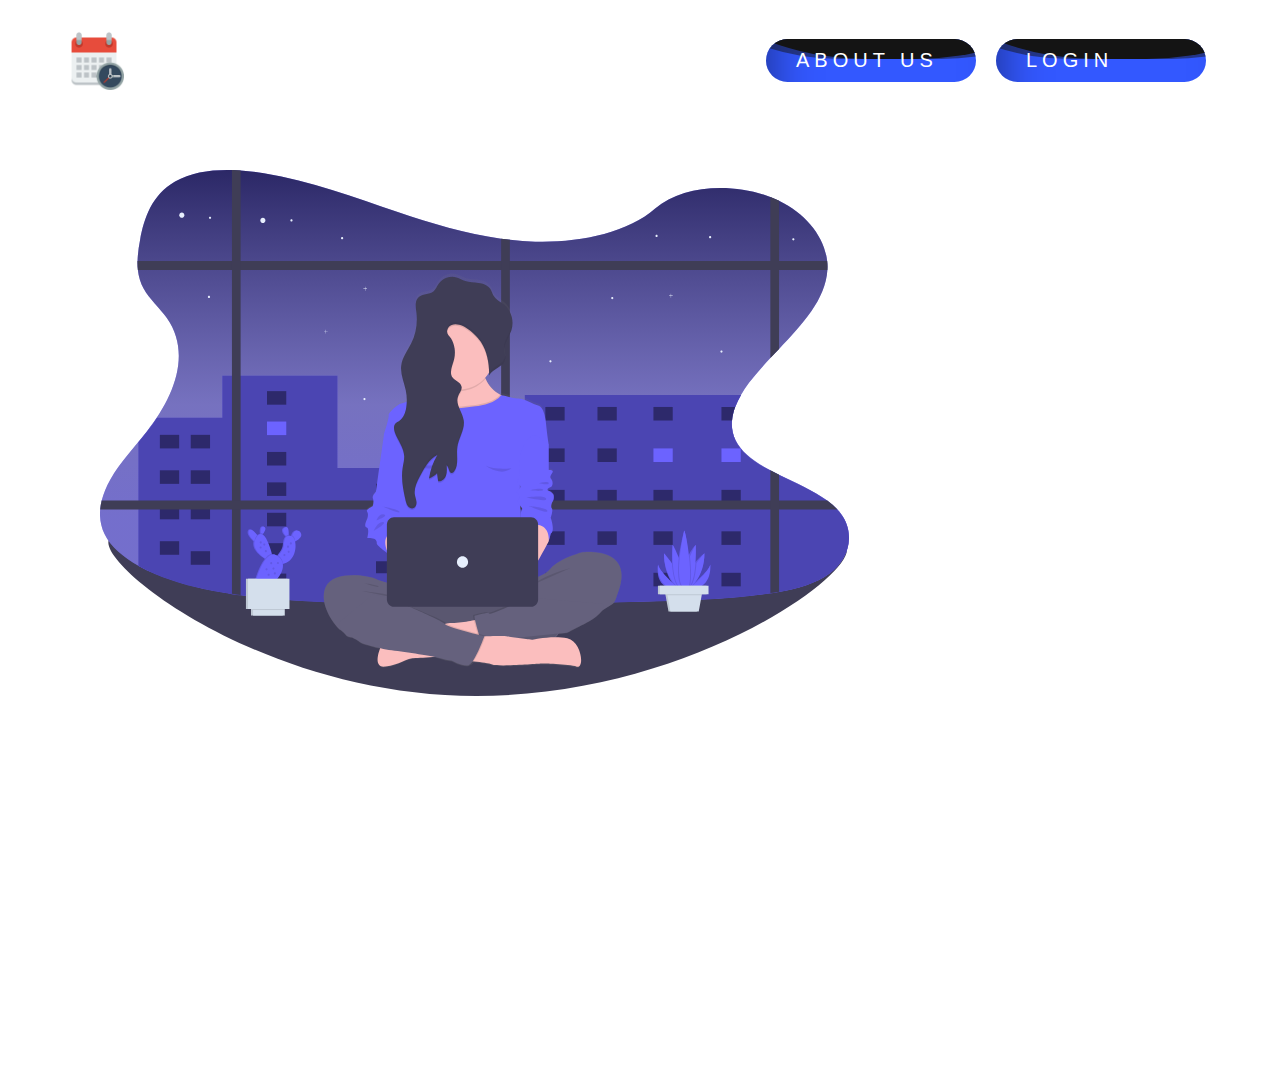
<file: index.html>
<!DOCTYPE html>
<html lang="en">
<head>
    <meta charset="UTF-8">
    <meta name="viewport" content="width=device-width, initial-scale=1.0">
    <link rel="stylesheet" href="style.css">
    <title>HomePage</title>
</head>
<body>
    <div class="navbar">
        <img src="./12382200801557740332-128.png" class="logo" >
        <a href="#"><span>about us</span><div class="liquid"></div></a>
        <a href="./login.html" target="_blank"><span>login</span><div class="liquid"></div></a>
    </div>
    <div class="svg">
        <svg width="749" height="526" viewBox="0 0 749 526" fill="none" xmlns="http://www.w3.org/2000/svg">
            <g id="undraw_working_late_pukg 1" clip-path="url(#clip0)">
            <path id="Vector" d="M746.948 379.968C746.948 411.155 582.11 526 376.245 526C170.379 526 8.32829 403.613 8.32829 372.426C8.32829 341.239 170.379 413.046 376.245 413.046C582.11 413.046 746.948 348.752 746.948 379.968Z" fill="#3F3D56"/>
            <g id="sky">
            <path id="Vector_2" d="M748.992 367.52C748.992 367.934 748.992 368.349 748.992 368.771C748.54 381.732 741.608 394.623 728.961 403.725C715.544 413.369 697.551 418.444 679.079 421.684C676.19 422.19 673.288 422.647 670.393 423.09C668.915 423.301 667.443 423.512 665.979 423.709C624.857 429.332 582.871 430.407 541.081 431.44C497.368 432.565 453.614 433.676 409.853 434.252L401.174 434.357C334.777 435.102 268.407 434.477 202.253 430.555C181.723 429.346 160.99 427.743 140.635 425.044C137.733 424.674 134.84 424.269 131.956 423.828C104.959 419.8 78.7665 413.622 54.902 403.592C49.2684 401.25 43.758 398.598 38.3938 395.649C23.4043 387.362 10.7633 376.882 4.507 364.019C0.867622 356.478 -0.630791 348.012 0.187625 339.615C0.455299 336.562 0.958603 333.537 1.69266 330.569C3.57431 323.224 6.44408 316.193 10.2167 309.686C19.9623 292.521 34.6009 277.135 47.2216 261.018C74.1637 226.668 91.7111 183.264 66.8477 148.057C59.714 137.942 49.4015 129.079 43.5906 118.5C40.482 112.786 38.5426 106.463 37.8944 99.9297C37.579 96.9262 37.4595 93.9039 37.5367 90.8836C37.8124 83.8305 38.659 76.8142 40.0676 69.9093C44.117 48.3166 51.6827 25.0369 75.0478 11.5696C90.9957 2.37577 111.324 -0.477963 131.935 0.0632619C134.828 0.133551 137.721 0.274128 140.615 0.484994C148.518 1.02622 156.374 2.02432 163.959 3.29655C210.825 11.0916 254.079 27.3775 297.745 42.082C330.991 53.272 365.425 63.738 401.154 68.7285C404.042 69.1291 406.931 69.5017 409.833 69.825C418.209 70.7809 426.658 71.4135 435.176 71.6736C477.566 72.9388 527.023 63.3795 555.173 38.5535C582.365 14.5568 633.361 12.6239 670.372 26.9558L670.926 27.1737C673.711 28.2796 676.411 29.4698 679.025 30.7444C706.297 44.0993 724.567 66.9713 727.145 90.9046C727.468 93.8772 727.545 96.8732 727.375 99.8594C727.378 99.8898 727.378 99.9205 727.375 99.9508C725.606 129.395 702.498 154.122 679.031 178.892C676.129 181.95 673.221 185.007 670.345 188.086C662.733 196.226 655.356 204.428 648.958 212.87C646.036 216.696 643.349 220.711 640.913 224.889C638.674 228.744 636.761 232.793 635.197 236.993C633.546 241.341 632.485 245.906 632.045 250.559C631.387 257.228 632.557 263.954 635.419 269.959L635.48 270.099C641.743 283.032 654.998 292.198 670.345 300.323C673.173 301.828 676.082 303.29 679.031 304.738C695.675 312.919 713.607 320.517 727.24 330.618C730.915 333.28 734.345 336.292 737.485 339.615C738.763 340.993 739.971 342.441 741.102 343.952C746.08 350.502 748.85 358.577 748.985 366.929C748.992 367.14 748.992 367.33 748.992 367.52Z" fill="#6C63FF"/>
            </g>
            <path id="Vector_3" d="M748.992 367.52C748.992 367.934 748.992 368.349 748.992 368.771C748.54 381.732 741.608 394.623 728.961 403.725C715.544 413.369 697.551 418.444 679.079 421.684C676.19 422.19 673.288 422.647 670.393 423.09C668.915 423.301 667.443 423.512 665.979 423.709C624.857 429.332 582.871 430.407 541.081 431.44C497.368 432.565 453.614 433.676 409.853 434.252L401.174 434.357C334.777 435.102 268.407 434.477 202.253 430.555C181.723 429.346 160.99 427.743 140.635 425.044C137.733 424.674 134.84 424.269 131.956 423.828C104.959 419.8 78.7665 413.622 54.902 403.592C49.2684 401.25 43.758 398.598 38.3938 395.649C23.4043 387.362 10.7633 376.882 4.507 364.019C0.867622 356.478 -0.630791 348.012 0.187625 339.615C0.455299 336.562 0.958603 333.537 1.69266 330.569C3.57431 323.224 6.44408 316.193 10.2167 309.686C19.9623 292.521 34.6009 277.135 47.2216 261.018C74.1637 226.668 91.7111 183.264 66.8477 148.057C59.714 137.942 49.4015 129.079 43.5906 118.5C40.482 112.786 38.5426 106.463 37.8944 99.9297C37.579 96.9262 37.4595 93.9039 37.5367 90.8836C37.8124 83.8305 38.659 76.8142 40.0676 69.9093C44.117 48.3166 51.6827 25.0369 75.0478 11.5696C90.9957 2.37577 111.324 -0.477963 131.935 0.0632619C134.828 0.133551 137.721 0.274128 140.615 0.484994C148.518 1.02622 156.374 2.02432 163.959 3.29655C210.825 11.0916 254.079 27.3775 297.745 42.082C330.991 53.272 365.425 63.738 401.154 68.7285C404.042 69.1291 406.931 69.5017 409.833 69.825C418.209 70.7809 426.658 71.4135 435.176 71.6736C477.566 72.9388 527.023 63.3795 555.173 38.5535C582.365 14.5568 633.361 12.6239 670.372 26.9558L670.926 27.1737C673.711 28.2796 676.411 29.4698 679.025 30.7444C706.297 44.0993 724.567 66.9713 727.145 90.9046C727.468 93.8772 727.545 96.8732 727.375 99.8594C727.378 99.8898 727.378 99.9205 727.375 99.9508C725.606 129.395 702.498 154.122 679.031 178.892C676.129 181.95 673.221 185.007 670.345 188.086C662.733 196.226 655.356 204.428 648.958 212.87C646.036 216.696 643.349 220.711 640.913 224.889C638.674 228.744 636.761 232.793 635.197 236.993C633.546 241.341 632.485 245.906 632.045 250.559C631.387 257.228 632.557 263.954 635.419 269.959L635.48 270.099C641.743 283.032 654.998 292.198 670.345 300.323C673.173 301.828 676.082 303.29 679.031 304.738C695.675 312.919 713.607 320.517 727.24 330.618C730.915 333.28 734.345 336.292 737.485 339.615C738.763 340.993 739.971 342.441 741.102 343.952C746.08 350.502 748.85 358.577 748.985 366.929C748.992 367.14 748.992 367.33 748.992 367.52Z" fill="url(#paint0_linear)"/>
            <path id="Vector_4" d="M679.06 30.7444V178.885C676.158 181.95 673.249 185.007 670.374 188.086V26.9558L679.06 30.7444Z" fill="#3F3D56"/>
            <path id="Vector_5" d="M727.41 99.8594C727.413 99.8898 727.413 99.9205 727.41 99.9508H37.8958C37.5806 96.9473 37.4611 93.925 37.5381 90.9046H727.18C727.503 93.8772 727.58 96.8732 727.41 99.8594V99.8594Z" fill="#3F3D56"/>
            <path id="Vector_6" d="M162.867 53.1103C164.265 53.1103 165.398 51.9302 165.398 50.4745C165.398 49.0187 164.265 47.8386 162.867 47.8386C161.47 47.8386 160.337 49.0187 160.337 50.4745C160.337 51.9302 161.47 53.1103 162.867 53.1103Z" fill="#E7EFFD"/>
            <path id="Vector_7" d="M81.8117 47.8316C83.2094 47.8316 84.3426 46.6515 84.3426 45.1958C84.3426 43.74 83.2094 42.5599 81.8117 42.5599C80.4139 42.5599 79.2808 43.74 79.2808 45.1958C79.2808 46.6515 80.4139 47.8316 81.8117 47.8316Z" fill="#E7EFFD"/>
            <path id="Vector_8" d="M191.456 51.6061C192.056 51.6061 192.543 51.0994 192.543 50.4745C192.543 49.8495 192.056 49.3428 191.456 49.3428C190.856 49.3428 190.37 49.8495 190.37 50.4745C190.37 51.0994 190.856 51.6061 191.456 51.6061Z" fill="#E7EFFD"/>
            <path id="Vector_9" d="M110.036 48.9703C110.636 48.9703 111.123 48.4636 111.123 47.8386C111.123 47.2136 110.636 46.707 110.036 46.707C109.436 46.707 108.949 47.2136 108.949 47.8386C108.949 48.4636 109.436 48.9703 110.036 48.9703Z" fill="#E7EFFD"/>
            <path id="Vector_10" d="M108.956 128.01C109.556 128.01 110.043 127.503 110.043 126.878C110.043 126.253 109.556 125.747 108.956 125.747C108.356 125.747 107.87 126.253 107.87 126.878C107.87 127.503 108.356 128.01 108.956 128.01Z" fill="#E7EFFD"/>
            <path id="Vector_11" d="M610.119 68.2786C610.719 68.2786 611.205 67.772 611.205 67.147C611.205 66.522 610.719 66.0153 610.119 66.0153C609.518 66.0153 609.032 66.522 609.032 67.147C609.032 67.772 609.518 68.2786 610.119 68.2786Z" fill="#E7EFFD"/>
            <path id="Vector_12" d="M242.114 69.3189C242.715 69.3189 243.201 68.8123 243.201 68.1873C243.201 67.5623 242.715 67.0556 242.114 67.0556C241.514 67.0556 241.028 67.5623 241.028 68.1873C241.028 68.8123 241.514 69.3189 242.114 69.3189Z" fill="#E7EFFD"/>
            <path id="Vector_13" d="M556.565 67.0556C557.165 67.0556 557.652 66.549 557.652 65.924C557.652 65.299 557.165 64.7923 556.565 64.7923C555.965 64.7923 555.478 65.299 555.478 65.924C555.478 66.549 555.965 67.0556 556.565 67.0556Z" fill="#E7EFFD"/>
            <path id="Vector_14" d="M693.347 70.4506C693.948 70.4506 694.434 69.9439 694.434 69.3189C694.434 68.6939 693.948 68.1873 693.347 68.1873C692.747 68.1873 692.261 68.6939 692.261 69.3189C692.261 69.9439 692.747 70.4506 693.347 70.4506Z" fill="#E7EFFD"/>
            <path id="Vector_15" d="M748.993 367.52C748.993 367.934 748.993 368.349 748.993 368.771C748.649 381.83 741.704 394.855 728.962 404.021C715.545 413.664 697.552 418.739 679.08 421.979C676.192 422.486 673.29 422.942 670.394 423.385C668.916 423.596 667.445 423.807 665.98 424.004C655.857 425.41 645.679 426.485 635.468 427.385C621.767 428.594 607.999 429.43 594.218 430.049C576.522 430.857 558.792 431.314 541.083 431.771C506.467 432.656 471.824 433.542 437.148 434.153L424.844 434.364L409.835 434.575L401.155 434.681C346.488 435.285 291.902 434.976 237.41 432.656C233.784 432.506 230.164 432.342 226.551 432.164C218.452 431.794 210.354 431.365 202.255 430.878C186.023 429.922 169.664 428.713 153.48 426.921C149.187 426.452 144.913 425.934 140.656 425.367C137.754 424.997 134.861 424.592 131.977 424.151C128.765 423.683 125.566 423.172 122.38 422.619C98.7585 418.599 75.9535 412.779 54.9236 403.908C49.2852 401.554 43.7682 398.896 38.3952 395.944V272.236C41.3918 268.616 44.3681 264.996 47.2297 261.334C50.6717 256.934 53.9787 252.4 57.0158 247.747H122.346V205.82H237.417V297.997H424.844V224.896H641.083C638.887 228.627 636.993 232.541 635.421 236.599V236.993H635.171C633.521 241.341 632.46 245.906 632.019 250.559C631.361 257.228 632.531 263.954 635.394 269.959V270.254L635.454 270.394C641.718 283.328 654.973 292.493 670.32 300.619C673.148 302.123 676.057 303.585 679.006 305.033C695.48 313.13 713.23 320.665 726.809 330.618L727.214 330.913C730.79 333.496 734.135 336.408 737.21 339.615C737.311 339.713 737.398 339.812 737.486 339.91C738.765 341.288 739.972 342.736 741.104 344.247C746.021 350.719 748.787 358.679 748.987 366.929C748.993 367.14 748.993 367.33 748.993 367.52Z" fill="#6C63FF"/>
            <path id="Vector_16" opacity="0.3" d="M748.993 367.52C748.993 367.934 748.993 368.349 748.993 368.771C748.649 381.83 741.704 394.855 728.962 404.021C715.545 413.664 697.552 418.739 679.08 421.979C676.192 422.486 673.29 422.942 670.394 423.385C668.916 423.596 667.445 423.807 665.98 424.004C655.857 425.41 645.679 426.485 635.468 427.385C621.767 428.594 607.999 429.43 594.218 430.049C576.522 430.857 558.792 431.314 541.083 431.771C506.467 432.656 471.824 433.542 437.148 434.153L424.844 434.364L409.835 434.575L401.155 434.681C346.488 435.285 291.902 434.976 237.41 432.656C233.784 432.506 230.164 432.342 226.551 432.164C218.452 431.794 210.354 431.365 202.255 430.878C186.023 429.922 169.664 428.713 153.48 426.921C149.187 426.452 144.913 425.934 140.656 425.367C137.754 424.997 134.861 424.592 131.977 424.151C128.765 423.683 125.566 423.172 122.38 422.619C98.7585 418.599 75.9535 412.779 54.9236 403.908C49.2852 401.554 43.7682 398.896 38.3952 395.944V272.236C41.3918 268.616 44.3681 264.996 47.2297 261.334C50.6717 256.934 53.9787 252.4 57.0158 247.747H122.346V205.82H237.417V297.997H424.844V224.896H641.083C638.887 228.627 636.993 232.541 635.421 236.599V236.993H635.171C633.521 241.341 632.46 245.906 632.019 250.559C631.361 257.228 632.531 263.954 635.394 269.959V270.254L635.454 270.394C641.718 283.328 654.973 292.493 670.32 300.619C673.148 302.123 676.057 303.585 679.006 305.033C695.48 313.13 713.23 320.665 726.809 330.618L727.214 330.913C730.79 333.496 734.135 336.408 737.21 339.615C737.311 339.713 737.398 339.812 737.486 339.91C738.765 341.288 739.972 342.736 741.104 344.247C746.021 350.719 748.787 358.679 748.987 366.929C748.993 367.14 748.993 367.33 748.993 367.52Z" fill="black"/>
            <g id="window">
            <path id="Vector_17" opacity="0.4" d="M79.1593 264.842H59.8571V278.407H79.1593V264.842Z" fill="black"/>
            <path id="Vector_18" opacity="0.4" d="M110.043 264.842H90.7406V278.407H110.043V264.842Z" fill="black"/>
            <path id="Vector_19" opacity="0.4" d="M464.657 236.958H445.355V250.524H464.657V236.958Z" fill="black"/>
            <path id="Vector_20" opacity="0.4" d="M516.766 236.958H497.464V250.524H516.766V236.958Z" fill="black"/>
            <path id="Vector_21" opacity="0.4" d="M572.729 236.958H553.427V250.524H572.729V236.958Z" fill="black"/>
            <path id="Vector_22" opacity="0.4" d="M464.657 278.414H445.355V291.98H464.657V278.414Z" fill="black"/>
            <path id="Vector_23" opacity="0.4" d="M516.766 278.414H497.464V291.98H516.766V278.414Z" fill="black"/>
            <path id="Vector_24" d="M572.729 278.414H553.427V291.98H572.729V278.414Z" fill="#6C63FF"/>
            <path id="Vector_25" opacity="0.4" d="M464.657 319.864H445.355V333.429H464.657V319.864Z" fill="black"/>
            <path id="Vector_26" opacity="0.4" d="M516.766 319.864H497.464V333.429H516.766V319.864Z" fill="black"/>
            <path id="Vector_27" opacity="0.4" d="M572.729 319.864H553.427V333.429H572.729V319.864Z" fill="black"/>
            <path id="Vector_28" opacity="0.4" d="M464.657 361.32H445.355V374.886H464.657V361.32Z" fill="black"/>
            <path id="Vector_29" opacity="0.4" d="M516.766 361.32H497.464V374.886H516.766V361.32Z" fill="black"/>
            <path id="Vector_30" opacity="0.4" d="M572.729 361.32H553.427V374.886H572.729V361.32Z" fill="black"/>
            <path id="Vector_31" opacity="0.4" d="M464.657 402.777H445.355V416.342H464.657V402.777Z" fill="black"/>
            <path id="Vector_32" opacity="0.4" d="M516.766 402.777H497.464V416.342H516.766V402.777Z" fill="black"/>
            <path id="Vector_33" opacity="0.4" d="M572.729 402.777H553.427V416.342H572.729V402.777Z" fill="black"/>
            <path id="Vector_34" opacity="0.4" d="M635.198 236.993C633.548 241.341 632.487 245.906 632.046 250.559H621.457V236.993H635.198Z" fill="black"/>
            <path id="Vector_35" d="M640.759 278.414H621.457V291.98H640.759V278.414Z" fill="#6C63FF"/>
            <path id="Vector_36" opacity="0.4" d="M640.759 319.864H621.457V333.429H640.759V319.864Z" fill="black"/>
            <path id="Vector_37" opacity="0.4" d="M640.759 361.32H621.457V374.886H640.759V361.32Z" fill="black"/>
            <path id="Vector_38" opacity="0.4" d="M640.759 402.777H621.457V416.342H640.759V402.777Z" fill="black"/>
            <path id="Vector_39" opacity="0.4" d="M186.273 221.129H166.971V234.695H186.273V221.129Z" fill="black"/>
            <path id="Vector_40" d="M186.273 251.543H166.971V265.109H186.273V251.543Z" fill="#6C63FF"/>
            <path id="Vector_41" opacity="0.4" d="M186.273 281.95H166.971V295.516H186.273V281.95Z" fill="black"/>
            <path id="Vector_42" opacity="0.4" d="M186.273 312.364H166.971V325.93H186.273V312.364Z" fill="black"/>
            <path id="Vector_43" opacity="0.4" d="M186.273 342.771H166.971V356.337H186.273V342.771Z" fill="black"/>
            <path id="Vector_44" opacity="0.4" d="M186.273 373.185H166.971V386.751H186.273V373.185Z" fill="black"/>
            <path id="Vector_45" opacity="0.4" d="M186.273 403.592H166.971V417.158H186.273V403.592Z" fill="black"/>
            <path id="Vector_46" opacity="0.4" d="M79.1593 300.295H59.8571V313.861H79.1593V300.295Z" fill="black"/>
            <path id="Vector_47" opacity="0.4" d="M110.043 300.295H90.7406V313.861H110.043V300.295Z" fill="black"/>
            <path id="Vector_48" opacity="0.4" d="M79.1593 335.749H59.8571V349.315H79.1593V335.749Z" fill="black"/>
            <path id="Vector_49" opacity="0.4" d="M110.043 335.749H90.7406V349.315H110.043V335.749Z" fill="black"/>
            <path id="Vector_50" opacity="0.4" d="M79.1593 371.203H59.8571V384.768H79.1593V371.203Z" fill="black"/>
            <path id="Vector_51" opacity="0.4" d="M110.043 381.203H90.7406V394.768H110.043V381.203Z" fill="black"/>
            </g>
            <path id="Vector_52" opacity="0.4" d="M372.506 313.805H276.008V325.93H372.506V313.805Z" fill="black"/>
            <path id="Vector_53" opacity="0.4" d="M372.506 352.492H276.008V364.617H372.506V352.492Z" fill="black"/>
            <path id="Vector_54" opacity="0.4" d="M372.506 391.186H276.008V403.311H372.506V391.186Z" fill="black"/>
            <path id="Vector_55" d="M140.616 0.484995V425.03C137.714 424.66 134.821 424.254 131.937 423.814V0.0632629C134.832 0.119494 137.721 0.274129 140.616 0.484995Z" fill="#3F3D56"/>
            <path id="Vector_56" d="M409.835 69.8109V434.266L401.155 434.371V68.7074C404.044 69.1151 406.937 69.4829 409.835 69.8109Z" fill="#3F3D56"/>
            <path id="Vector_57" d="M737.487 339.615H0.18985C0.457523 336.562 0.960828 333.537 1.69488 330.569H727.269C730.94 333.244 734.361 336.273 737.487 339.615V339.615Z" fill="#3F3D56"/>
            <path id="Vector_58" d="M670.374 300.295C673.202 301.799 676.111 303.261 679.06 304.709V421.684C676.171 422.19 673.269 422.647 670.374 423.09V300.295Z" fill="#3F3D56"/>
            <path id="Vector_59" d="M227.665 161.531H226.005V159.802H225.708V161.531H224.047V161.84H225.708V163.569H226.005V161.84H227.665V161.531Z" fill="#E7EFFD"/>
            <path id="Vector_60" d="M572.729 125.592H571.069V123.863H570.765V125.592H569.111V125.901H570.765V127.631H571.069V125.901H572.729V125.592Z" fill="#E7EFFD"/>
            <path id="Vector_61" d="M266.991 118.598H265.331V116.869H265.027V118.598H263.374V118.915H265.027V120.637H265.331V118.915H266.991V118.598Z" fill="#E7EFFD"/>
            <path id="Vector_62" d="M264.461 230.245C265.061 230.245 265.547 229.739 265.547 229.114C265.547 228.489 265.061 227.982 264.461 227.982C263.86 227.982 263.374 228.489 263.374 229.114C263.374 229.739 263.86 230.245 264.461 230.245Z" fill="#E7EFFD"/>
            <path id="Vector_63" d="M512.264 129.142C512.865 129.142 513.351 128.635 513.351 128.01C513.351 127.385 512.865 126.878 512.264 126.878C511.664 126.878 511.178 127.385 511.178 128.01C511.178 128.635 511.664 129.142 512.264 129.142Z" fill="#E7EFFD"/>
            <path id="Vector_64" d="M621.457 182.737C622.057 182.737 622.544 182.23 622.544 181.605C622.544 180.98 622.057 180.474 621.457 180.474C620.857 180.474 620.37 180.98 620.37 181.605C620.37 182.23 620.857 182.737 621.457 182.737Z" fill="#E7EFFD"/>
            <path id="Vector_65" d="M450.45 192.444C451.05 192.444 451.537 191.937 451.537 191.312C451.537 190.687 451.05 190.181 450.45 190.181C449.85 190.181 449.364 190.687 449.364 191.312C449.364 191.937 449.85 192.444 450.45 192.444Z" fill="#E7EFFD"/>
            <path id="Vector_66" d="M482.771 381.788C482.771 381.788 459.615 387.622 450.45 398.538C447.379 402.186 442.824 404.815 438.12 406.692V390.223C443.418 380.959 448.756 370.654 448.756 370.654C448.999 370.148 450.929 363.042 450.929 363.042C455.276 359.486 450.686 347.059 450.686 347.059C450.686 347.059 453.345 339.193 451.894 337.668C450.443 336.143 451.651 332.087 452.86 330.309C454.068 328.53 453.825 326.246 453.825 324.728C453.825 323.209 451.894 320.918 448.756 319.653C445.618 318.388 448.999 316.356 450.929 315.843C452.86 315.33 453.345 310.515 451.172 307.978C448.999 305.44 451.415 303.922 452.617 301.132C453.818 298.341 448.736 298.847 448.736 298.847V273.192C448.736 273.192 447.285 264.82 445.841 250.102C444.396 235.383 438.842 233.865 438.842 233.865C435.867 232.903 432.964 231.714 430.156 230.309C427.199 228.866 424.134 227.678 420.991 226.759C420.991 226.759 414.478 226.759 409.166 225.058C403.855 223.357 401.101 223.238 401.101 223.238L400.231 222.788C393.699 219.329 388.525 213.614 385.592 206.621C385.444 206.27 385.309 205.918 385.174 205.581C386.616 203.935 387.906 202.151 389.027 200.253V200.211C389.027 200.471 389.027 200.731 389.027 200.991C389.027 201.097 389.027 201.209 389.027 201.314C389.027 201.94 389.027 202.566 389.027 203.191V203.254C392.874 196.176 404.037 194.56 405.097 186.476C405.145 186.108 405.17 185.737 405.171 185.366V185.317C405.171 185.05 405.171 184.775 405.171 184.501C405.029 182.245 404.287 179.996 404.145 177.718C404.098 177.066 404.098 176.41 404.145 175.757V175.8C404.645 169.523 409.187 164.061 411.265 157.967C411.824 156.328 412.189 154.624 412.352 152.892V152.843C412.406 152.323 412.44 151.796 412.453 151.269C412.453 151.142 412.453 151.009 412.453 150.882C412.453 150.517 412.453 150.179 412.453 149.786C412.39 146.543 411.69 143.349 410.395 140.399C409.101 137.449 407.24 134.807 404.928 132.635C401.081 129.156 395.999 126.97 393.333 122.422C392.091 120.314 391.484 117.811 390.127 115.773C387.576 111.921 382.892 110.354 378.458 109.798C374.024 109.243 369.469 109.426 365.23 107.978C362.22 106.952 359.494 105.131 356.456 104.217C353.148 103.295 349.647 103.449 346.425 104.659C343.202 105.869 340.412 108.077 338.43 110.986C336.83 113.418 335.784 116.328 333.625 118.226C329.204 122.12 321.706 120.433 317.832 124.917C315.706 127.385 315.463 130.744 315.719 134.174C315.719 134.217 315.719 134.259 315.719 134.301C315.719 134.561 315.767 134.828 315.794 135.095C315.794 135.222 315.794 135.348 315.794 135.468C315.794 135.587 315.794 135.735 315.841 135.868C315.976 137.099 316.145 138.322 316.293 139.502C316.293 139.685 316.334 139.861 316.354 140.044L316.475 141.147C316.475 141.414 316.516 141.681 316.543 141.948C316.57 142.216 316.59 142.651 316.61 142.947C316.63 143.242 316.61 143.467 316.657 143.734C317.09 153.101 315.183 162.425 311.123 170.795C307.472 178.253 302.046 185.127 301.101 193.456C300.954 194.821 300.918 196.197 300.993 197.568C300.993 197.73 300.993 197.891 300.993 198.053C300.993 198.215 301.033 198.545 301.054 198.791C301.074 199.037 301.108 199.36 301.141 199.642C301.141 199.803 301.182 199.965 301.202 200.127C301.249 200.499 301.303 200.872 301.364 201.251L301.405 201.49C302.363 207.17 304.536 212.736 305.69 218.472C306.123 220.587 306.412 222.732 306.554 224.889C306.551 224.903 306.551 224.918 306.554 224.932C306.595 225.634 306.628 226.302 306.649 226.991C306.649 227.919 306.649 228.854 306.649 229.803C304.817 230.536 302.938 231.137 301.027 231.602C297.652 232.108 287.751 241.246 288.474 243.551C289.196 245.857 284.046 261.826 283.904 262.311L275.806 320.651C275.806 320.651 271.507 324.967 272.85 327.757C274.193 330.548 272.586 335.369 272.586 335.369C272.586 335.369 265.324 338.666 266.937 340.697C268.55 342.729 267.815 346.531 266.708 349.069C265.601 351.606 263.786 356.175 266.708 356.934C269.63 357.693 267.207 367.597 267.207 367.597C267.207 367.597 277.392 366.374 276.656 372.672C276.413 374.675 283.776 380.186 286.847 382.393V412.715C282.723 411.513 277.878 409.953 274.787 408.449C268.517 405.405 233.294 399.571 225.573 417.08C217.852 434.589 236.189 457.932 240.771 460.47C240.771 460.47 245.118 464.019 246.083 465.798C247.048 467.576 252.596 468.082 252.596 468.082C252.596 468.082 258.386 470.894 259.831 472.391C260.897 473.515 269.718 476.432 280.172 478.717C280.172 478.717 271.729 498.96 285.504 497.294C299.279 495.628 305.987 488.564 315.699 488.564C319.58 488.564 326.788 487.995 334.043 487.32C335.865 487.656 337.668 488.099 339.442 488.648C343.53 489.987 347.728 490.928 351.982 491.46C351.982 491.46 362.841 497.547 368.632 496.022C369.109 495.882 369.555 495.643 369.941 495.319H370.076C371.129 495.045 372.323 493.913 373.565 492.205C380.807 492.978 389.088 494.075 392.166 495.326C398.165 497.737 441.082 494.398 441.082 494.398C441.082 494.398 468.807 494.967 476.751 497.47C484.695 499.972 481.874 471.92 467.215 468.764C463.302 467.946 459.321 467.537 455.33 467.541C456.345 466.45 457.273 465.275 458.104 464.026C463.381 463.527 466.877 463.218 466.877 463.218C466.877 463.218 480.868 456.112 488.832 451.796C493.917 448.916 498.484 445.139 502.33 440.634C502.33 440.634 509.322 436.065 512.217 434.308C515.113 432.551 516.557 426.696 516.557 426.696C538.498 374.928 482.771 381.788 482.771 381.788ZM419.951 316.855C419.951 316.005 419.951 315.147 419.951 314.297C420.734 314.873 420.619 315.78 419.951 316.848V316.855ZM420.181 334.8C420.768 335.601 421.335 336.332 421.74 336.909C423.299 339.017 420.478 340.002 420.68 343.495C420.727 344.275 420.795 345.365 420.862 346.574C420.565 341.534 420.322 337.387 420.181 334.793V334.8Z" fill="url(#paint1_linear)"/>
            <path id="Vector_67" d="M294.608 414.873C294.608 414.873 281.11 411.605 274.827 408.589C268.544 405.574 233.334 399.796 225.613 417.137C217.892 434.477 236.229 457.581 240.812 460.097C245.395 462.613 290.026 428.179 290.026 428.179L325.229 443.642L331.978 419.646L294.608 414.873Z" fill="#65617D"/>
            <path id="Vector_68" d="M437.897 419.646H334.36C320.632 419.646 309.504 431.236 309.504 445.533V449.28C309.504 463.577 320.632 475.167 334.36 475.167H437.897C451.625 475.167 462.754 463.577 462.754 449.28V445.533C462.754 431.236 451.625 419.646 437.897 419.646Z" fill="#65617D"/>
            <path id="Vector_69" opacity="0.1" d="M462.754 447.403C462.759 452.864 461.214 458.205 458.313 462.754C457.326 464.295 456.196 465.732 454.938 467.042C452.466 469.624 449.528 471.672 446.293 473.067C443.058 474.463 439.59 475.179 436.088 475.174H336.162C329.092 475.174 322.311 472.249 317.312 467.042C312.312 461.835 309.504 454.773 309.504 447.41C309.504 440.046 312.312 432.985 317.312 427.778C322.311 422.571 329.092 419.646 336.162 419.646H436.095C443.164 419.646 449.944 422.57 454.943 427.775C459.942 432.98 462.752 440.041 462.754 447.403V447.403Z" fill="black"/>
            <path id="Vector_70" d="M379.315 449.027C379.315 449.027 363.948 453.138 351.408 452.956C338.869 452.773 280.213 478.154 280.213 478.154C280.213 478.154 271.77 498.201 285.544 496.542C299.319 494.883 306.028 487.924 315.74 487.924C325.451 487.924 356.004 484.41 356.004 484.41L385.403 461.791L379.315 449.027Z" fill="#FBBEBE"/>
            <path id="Vector_71" d="M388.933 259.858L361.37 265.516L359.581 265.889C359.581 265.889 337.789 259.858 337.067 259.352C336.344 258.846 316.563 231.089 316.563 231.089C316.563 231.089 326.565 231.201 334.421 226.485C334.704 226.316 334.981 226.133 335.258 225.958C338.712 223.788 341.336 220.437 342.682 216.476C342.823 216.061 342.945 215.632 343.06 215.182C343.897 211.823 343.951 207.753 342.83 202.826C340.131 191.109 346.34 187.882 354.567 188.163C366.452 188.571 382.629 196.296 382.629 196.296C382.839 200.239 383.699 204.115 385.174 207.753C385.302 208.09 385.444 208.456 385.592 208.779C388.543 215.716 393.718 221.369 400.231 224.77L401.101 225.22C401.979 225.656 402.903 226.07 403.862 226.443C424.878 234.737 388.933 259.858 388.933 259.858Z" fill="#FBBEBE"/>
            <path id="Vector_72" opacity="0.1" d="M385.619 208.779C380.377 214.959 373.267 219.091 365.464 220.491C357.661 221.89 349.634 220.474 342.709 216.476C343.897 212.877 344.119 208.4 342.857 202.826C336.344 174.183 382.676 196.296 382.676 196.296C382.905 200.611 383.903 204.844 385.619 208.779V208.779Z" fill="black"/>
            <path id="Vector_73" d="M394.318 183.335C394.33 190.103 392.505 196.738 389.054 202.474C387.931 204.355 386.641 206.123 385.201 207.753C379.122 214.692 370.678 218.88 361.673 219.421C360.999 219.47 360.276 219.491 359.575 219.491C352.704 219.491 345.988 217.369 340.276 213.394C334.563 209.419 330.111 203.769 327.482 197.158C324.852 190.547 324.164 183.273 325.505 176.256C326.845 169.238 330.154 162.791 335.012 157.732C339.87 152.672 346.059 149.227 352.798 147.831C359.536 146.435 366.521 147.151 372.868 149.89C379.215 152.628 384.64 157.265 388.457 163.214C392.274 169.164 394.312 176.158 394.312 183.313L394.318 183.335Z" fill="#FBBEBE"/>
            <path id="Vector_74" opacity="0.1" d="M388.933 259.858L361.37 265.516L359.581 265.889C359.581 265.889 337.789 259.858 337.067 259.352C336.344 258.846 316.563 231.089 316.563 231.089C316.563 231.089 326.565 231.201 334.421 226.485C334.704 226.316 334.981 226.133 335.258 225.958C337.755 228.769 345.928 236.719 358.771 236.663C360.42 236.663 362.067 236.539 363.698 236.29C367.572 235.672 371.48 235.271 375.381 234.884C382.852 234.069 394.278 231.707 400.278 224.833L401.148 225.283C402.026 225.719 402.95 226.133 403.909 226.506C424.878 234.737 388.933 259.858 388.933 259.858Z" fill="black"/>
            <path id="Vector_75" d="M420.053 333.219C420.289 338.75 424.156 401.054 424.156 401.054H303.774L304.59 361.826L305.265 330.449L305.481 320.152L306.446 284.48L302.957 281.275L283.992 263.872C284.134 263.408 289.277 247.529 288.561 245.294C287.846 243.059 297.733 233.992 301.114 233.486C303.036 233.021 304.926 232.422 306.77 231.693C312.46 229.585 320.052 226.548 320.889 227.026C322.07 227.687 333.908 226.541 334.387 226.492C334.387 226.492 343.12 238.251 358.724 238.181C360.367 238.172 362.007 238.036 363.631 237.773C367.505 237.155 371.412 236.754 375.313 236.332C383.162 235.482 395.365 232.916 401.081 225.227C401.081 225.227 403.841 225.346 409.146 227.026C414.451 228.706 420.97 228.713 420.97 228.713C424.112 229.623 427.177 230.799 430.136 232.228C432.945 233.617 435.848 234.791 438.822 235.742C438.822 235.742 444.369 237.246 445.82 251.817C447.271 266.388 448.736 274.682 448.736 274.682L420.053 300.555C420.053 300.555 419.816 327.666 420.053 333.219Z" fill="#6C63FF"/>
            <path id="Vector_76" d="M283.999 376.685L288.217 383.721L304.017 389.52L314.876 368.897L304.867 361.861L288.825 355.331L279.659 360.856L283.999 376.685Z" fill="#FBBEBE"/>
            <path id="Vector_77" d="M418.845 411.352C418.845 411.352 441.278 409.594 450.45 398.791C459.622 387.988 482.771 382.21 482.771 382.21C482.771 382.21 538.498 375.427 516.516 426.682C516.516 426.682 515.072 432.459 512.177 434.217C509.281 435.974 502.289 440.501 502.289 440.501L416.692 432.713L418.845 411.352Z" fill="#65617D"/>
            <path id="Vector_78" opacity="0.1" d="M462.754 447.403C462.759 452.864 461.214 458.205 458.313 462.754C443.91 464.083 412.014 467.203 405.34 469.143C397.14 471.512 380.544 467.386 378.728 466.922L378.56 466.88C378.56 466.88 375.361 456.772 373.835 450.306C373.16 447.368 372.803 445.182 373.248 445.02C374.699 444.521 387.968 440.747 387.725 442.911C387.482 445.076 427.544 426.703 427.544 426.703L428.772 442.785C432.842 447.635 462.754 440.423 462.754 447.403Z" fill="black"/>
            <path id="Vector_79" d="M504.004 433.964L502.316 440.501C498.462 444.967 493.896 448.705 488.818 451.55C480.855 455.824 466.864 462.859 466.864 462.859C466.864 462.859 415.483 467.379 406.797 469.888C398.111 472.398 380.017 467.625 380.017 467.625C380.017 467.625 373.268 446.271 374.713 445.765C376.157 445.259 389.425 441.499 389.189 443.657C388.953 445.814 429.009 427.448 429.009 427.448L504.004 433.964Z" fill="#65617D"/>
            <path id="Vector_80" d="M360.945 490.293C360.945 490.293 386.199 492.128 392.206 494.511C398.213 496.893 441.123 493.597 441.123 493.597C441.123 493.597 468.848 494.159 476.792 496.633C484.735 499.107 481.914 471.329 467.255 468.215C452.596 465.102 431.938 469.685 431.938 469.685C431.938 469.685 408.626 466.557 405.799 466.17C402.971 465.783 384.35 466.346 384.35 466.346L360.945 490.293Z" fill="#FBBEBE"/>
            <path id="Vector_81" opacity="0.1" d="M261.7 420.953C261.7 420.953 295.081 424.081 304.26 429.782L261.7 420.953Z" fill="black"/>
            <path id="Vector_82" opacity="0.1" d="M469.908 398.152C469.908 398.152 443.769 404.773 433.524 414.515L469.908 398.152Z" fill="black"/>
            <path id="Vector_83" opacity="0.1" d="M263.644 413.046C264.177 413.228 279.011 415.253 278.654 416.722C278.296 418.191 263.644 413.046 263.644 413.046Z" fill="black"/>
            <path id="Vector_84" opacity="0.1" d="M240.333 451.803L242.263 459.345C242.263 459.345 246.603 462.859 247.568 464.617C248.533 466.374 254.081 466.88 254.081 466.88C254.081 466.88 259.871 469.642 261.322 471.147C262.773 472.651 278.444 477.43 293.164 479.441C307.884 481.451 335.136 485.218 340.927 487.229C345.018 488.55 349.218 489.475 353.473 489.991C353.473 489.991 364.326 496.022 370.117 494.518C375.907 493.013 385.794 465.622 385.794 465.622C385.794 465.622 347.683 456.33 346.475 453.314C345.267 450.299 308.599 436.234 308.599 436.234L286.888 436.768L240.333 451.803Z" fill="black"/>
            <path id="Vector_85" d="M238.882 452.555L240.812 460.097C240.812 460.097 245.158 463.612 246.123 465.369C247.089 467.126 252.636 467.632 252.636 467.632C252.636 467.632 258.427 470.394 259.871 471.906C261.315 473.417 277 478.182 291.713 480.193C306.426 482.203 333.692 485.97 339.483 487.981C343.573 489.298 347.77 490.22 352.022 490.736C352.022 490.736 362.882 496.76 368.672 495.256C374.463 493.751 384.35 466.36 384.35 466.36C384.35 466.36 346.232 457.068 345.03 454.052C343.829 451.037 290.026 428.179 290.026 428.179L273.153 424.158L238.882 452.555Z" fill="#65617D"/>
            <path id="Vector_86" d="M288.21 261.362L283.992 263.879L275.893 321.663C275.893 321.663 271.594 325.937 272.937 328.692C274.28 331.447 272.674 336.227 272.674 336.227C272.674 336.227 265.412 339.495 267.025 341.506C268.638 343.516 267.903 347.283 266.796 349.793C265.689 352.302 263.873 356.822 266.796 357.581C269.718 358.34 267.295 368.124 267.295 368.124C267.295 368.124 277.479 366.915 276.744 373.143C276.44 375.659 288.258 383.686 288.258 383.686C288.258 383.686 274.827 358.312 304.914 361.826L307.499 347.522C307.499 347.522 310.084 339.467 307.499 336.979C304.914 334.491 308.079 322.535 308.079 322.535L308.646 270.654L288.21 261.362Z" fill="#6C63FF"/>
            <path id="Vector_87" opacity="0.1" d="M281.657 335.988C282.19 336.909 298.435 338.8 299.495 341.801C300.554 344.802 281.657 335.988 281.657 335.988Z" fill="black"/>
            <path id="Vector_88" opacity="0.1" d="M276.535 350.334C276.535 350.334 278.741 343.157 283.958 344.444C289.175 345.73 276.535 350.334 276.535 350.334Z" fill="black"/>
            <path id="Vector_89" opacity="0.1" d="M273.713 360.814C273.713 360.814 277.594 351.248 282.892 351.986C288.19 352.724 273.713 360.814 273.713 360.814Z" fill="black"/>
            <path id="Vector_90" d="M450.45 360.603L448.756 371.147C448.756 371.147 431.391 404.316 428.253 404.815C425.114 405.314 408.006 382.709 408.006 382.709L403.423 360.596L421.463 357.033L429.474 348.788C429.474 348.788 449.721 350.805 450.45 360.603Z" fill="#FBBEBE"/>
            <path id="Vector_91" d="M442.243 269.909L448.756 274.682V300.056C448.756 300.056 453.825 299.55 452.617 302.32C451.409 305.089 448.999 306.586 451.172 309.102C453.345 311.619 452.86 316.384 450.929 316.89C448.999 317.397 445.625 319.4 448.756 320.658C451.888 321.916 453.825 324.172 453.825 325.684C453.825 327.195 454.068 329.451 452.86 331.208C451.651 332.966 450.45 336.986 451.894 338.497C453.339 340.009 450.686 347.79 450.686 347.79C450.686 347.79 455.276 360.104 450.929 363.619C450.929 363.619 448.999 370.647 448.756 371.154C448.756 371.154 451.8 346.7 421.45 357.04C421.45 357.04 420.889 347.719 420.68 344.268C420.471 340.817 423.299 339.805 421.74 337.745C420.181 335.686 416.28 330.955 418.122 329.704C419.965 328.453 419.33 326.19 418.601 324.425C417.873 322.661 415.328 322.668 417.636 320.531C419.945 318.395 421.315 316.391 419.958 315.386C418.601 314.381 416.246 311.106 418.122 309.602C419.999 308.097 420.053 286.237 420.053 286.237C420.053 286.237 427.773 254.08 442.243 269.909Z" fill="#6C63FF"/>
            <path id="Vector_92" opacity="0.1" d="M439.179 313.137C439.179 313.137 448.452 310.515 448.756 313.137C449.06 315.759 439.179 313.137 439.179 313.137Z" fill="black"/>
            <path id="Vector_93" opacity="0.1" d="M428.759 320.356C428.759 320.356 441.474 317.045 443.06 319.618C444.646 322.19 428.759 320.356 428.759 320.356Z" fill="black"/>
            <path id="Vector_94" opacity="0.1" d="M425.931 327.342C425.931 327.342 445.004 324.58 446.239 328.629C447.474 332.677 425.931 327.342 425.931 327.342Z" fill="black"/>
            <path id="Vector_95" opacity="0.1" d="M428.759 335.988C429.467 336.171 447.123 337.457 447.474 340.95C447.825 344.444 428.759 335.988 428.759 335.988Z" fill="black"/>
            <path id="Vector_96" d="M431.06 347.311H293.96C290.058 347.311 286.894 350.606 286.894 354.671V429.409C286.894 433.473 290.058 436.768 293.96 436.768H431.06C434.963 436.768 438.126 433.473 438.126 429.409V354.671C438.126 350.606 434.963 347.311 431.06 347.311Z" fill="#3F3D56"/>
            <path id="Vector_97" d="M362.51 397.849C365.589 397.849 368.085 395.25 368.085 392.043C368.085 388.837 365.589 386.238 362.51 386.238C359.432 386.238 356.936 388.837 356.936 392.043C356.936 395.25 359.432 397.849 362.51 397.849Z" fill="#E7EFFD"/>
            <path id="Vector_98" opacity="0.1" d="M312.217 292.479C312.217 292.479 326.714 304.021 337.924 295.227C337.924 295.227 318.972 297.02 312.217 292.479Z" fill="black"/>
            <path id="Vector_99" opacity="0.1" d="M385.619 295.586C385.619 295.586 400.109 307.12 411.319 298.327C411.319 298.327 392.375 300.127 385.619 295.586Z" fill="black"/>
            <path id="Vector_100" opacity="0.1" d="M394.319 183.335C394.33 190.103 392.505 196.738 389.054 202.474C388.764 192.402 386.49 182.322 381.225 173.909C376.407 166.177 361.754 152.689 351.685 156.449C350.632 156.851 349.684 157.506 348.92 158.361C348.155 159.216 347.595 160.247 347.285 161.369C346.286 165.319 349.208 166.992 351.084 170.106C354.266 175.502 355.509 181.897 354.594 188.156C354.466 188.999 354.297 189.834 354.088 190.659C352.502 196.858 348.871 203.95 352.616 209.032C355.228 212.547 360.843 213.798 361.606 218.17C361.676 218.583 361.698 219.002 361.673 219.421C361.498 222.38 359.075 224.988 358.016 227.891C356.774 231.314 357.476 234.716 358.765 238.153C360.438 242.637 363.111 247.171 363.759 251.908C364.407 256.646 363.01 261.046 361.363 265.495C359.804 269.713 357.989 273.895 357.381 278.288C356.214 286.638 359.156 296.296 354.108 302.889C353.595 303.686 352.803 304.244 351.901 304.442C348.668 304.794 349.201 298.742 346.616 296.711C346.893 300.225 347.156 303.894 345.942 307.184C344.727 310.473 341.528 313.271 338.18 312.715L337.026 304.822C334.748 307.157 332.007 308.945 328.995 310.058C330.181 301.664 333.035 293.621 337.377 286.441C328.88 290.701 323.926 299.923 319.506 308.596C316.752 314.016 313.897 319.934 314.862 325.986C315.254 328.453 316.273 330.801 316.496 333.282C316.718 335.763 315.854 338.666 313.634 339.608C311.697 340.43 309.436 339.446 308.039 337.801L307.796 337.499C307.661 337.316 307.533 337.127 307.411 336.937C307.17 336.555 306.956 336.156 306.77 335.742C306.167 334.256 305.714 332.708 305.42 331.124L305.272 330.421C303.024 320.152 301 309.559 302.647 299.171C303.254 295.347 304.361 291.551 304.226 287.671C304.124 285.484 303.696 283.326 302.957 281.275C300.986 275.525 297.193 270.247 295.034 264.455C295.01 264.416 294.992 264.373 294.98 264.328C293.846 261.264 293.286 257.433 295.385 254.973C296.464 253.701 298.084 253.061 299.434 252.161C303.632 249.315 305.508 243.91 306.284 238.75C306.634 236.425 306.81 234.075 306.811 231.721C312.5 229.613 320.093 226.576 320.93 227.054C322.111 227.715 333.948 226.569 334.428 226.52C338.032 224.355 341.177 221.171 342.715 216.511C342.857 216.096 342.979 215.667 343.093 215.218C337.69 212.181 333.156 207.708 329.953 202.253C326.75 196.797 324.992 190.555 324.859 184.163C324.726 177.77 326.222 171.454 329.195 165.86C332.168 160.265 336.512 155.591 341.784 152.314C347.056 149.037 353.068 147.273 359.207 147.203C365.347 147.133 371.394 148.759 376.734 151.915C382.074 155.071 386.515 159.645 389.605 165.17C392.695 170.696 394.324 176.975 394.325 183.37L394.319 183.335Z" fill="black"/>
            <path id="Vector_101" d="M354.088 189.154C352.495 195.354 348.871 202.446 352.623 207.535C355.235 211.049 360.85 212.294 361.599 216.673C362.2 220.187 359.224 223.083 358.022 226.386C355.161 234.28 362.625 242.04 363.759 250.397C364.994 259.464 358.65 267.723 357.388 276.784C356.22 285.134 359.163 294.785 354.115 301.385C353.605 302.186 352.811 302.744 351.908 302.938C348.675 303.297 349.208 297.245 346.623 295.206C346.9 298.721 347.163 302.39 345.948 305.679C344.733 308.969 341.534 311.759 338.187 311.211L337.033 303.311C334.755 305.647 332.014 307.434 329.001 308.547C330.187 300.156 333.04 292.115 337.377 284.937C328.88 289.197 323.933 298.419 319.512 307.085C316.752 312.504 313.904 318.43 314.862 324.482C315.254 326.949 316.273 329.289 316.495 331.778C316.718 334.266 315.854 337.155 313.634 338.104C311.609 338.982 309.159 337.815 307.796 335.995C306.433 334.175 305.906 331.855 305.414 329.613C303.105 319.126 300.952 308.301 302.633 297.688C303.24 293.857 304.347 290.061 304.212 286.188C303.922 277.704 297.909 270.725 294.98 262.831C293.839 259.76 293.286 255.936 295.385 253.476C296.464 252.204 298.084 251.564 299.434 250.664C303.625 247.811 305.508 242.412 306.277 237.253C307.107 231.676 306.953 225.988 305.825 220.468C304.131 212.209 300.244 204.14 301.209 195.755C302.154 187.503 307.58 180.699 311.231 173.311C315.929 163.75 317.731 152.929 316.401 142.279C315.773 137.323 314.673 131.588 317.899 127.884C321.773 123.441 329.271 125.114 333.692 121.262C335.852 119.386 336.898 116.497 338.497 114.093C340.496 111.205 343.29 109.018 346.509 107.82C349.728 106.623 353.221 106.472 356.524 107.387C359.561 108.294 362.288 110.094 365.298 111.113C369.536 112.518 374.071 112.364 378.526 112.919C382.98 113.474 387.644 115.028 390.195 118.83C391.545 120.855 392.159 123.322 393.401 125.416C396.066 129.915 401.148 132.08 404.995 135.531C408.294 138.594 410.654 142.602 411.78 147.053C412.906 151.504 412.748 156.202 411.326 160.561C409.031 167.217 403.72 173.108 404.172 180.165C404.354 183.067 405.522 185.914 405.157 188.789C404.091 196.795 392.935 198.39 389.081 205.405C389.392 193.906 387.273 182.062 381.246 172.426C376.427 164.694 361.775 151.198 351.705 154.959C350.653 155.363 349.707 156.019 348.942 156.873C348.178 157.728 347.617 158.757 347.305 159.879C346.306 163.822 349.228 165.502 351.105 168.616C352.901 171.655 354.091 175.04 354.603 178.569C355.116 182.098 354.94 185.698 354.088 189.154Z" fill="#3F3D56"/>
            <g id="Group" opacity="0.2">
            <path id="Vector_102" opacity="0.2" d="M306.77 228.994C306.854 225.382 306.53 221.773 305.805 218.24C304.367 211.211 301.357 204.33 301.081 197.273C300.689 205.131 304.219 212.736 305.805 220.468C306.38 223.273 306.704 226.127 306.77 228.994V228.994Z" fill="black"/>
            <path id="Vector_103" opacity="0.2" d="M335.521 286.034C336.108 284.916 336.716 283.806 337.37 282.723C328.88 286.983 323.926 296.204 319.506 304.878C316.948 309.89 314.322 315.344 314.714 320.925C315.038 316.138 317.299 311.471 319.506 307.134C323.596 299.114 328.144 290.638 335.521 286.034Z" fill="black"/>
            <path id="Vector_104" opacity="0.2" d="M316.455 331.49C316.199 333.387 315.294 335.187 313.634 335.897C311.609 336.768 309.159 335.608 307.803 333.788C306.446 331.967 305.906 329.655 305.414 327.406C303.767 319.913 302.201 312.237 302.039 304.597C301.877 312.982 303.591 321.431 305.414 329.669C305.906 331.911 306.439 334.238 307.803 336.051C309.166 337.865 311.589 339.031 313.634 338.16C315.854 337.211 316.725 334.322 316.502 331.834C316.455 331.714 316.455 331.602 316.455 331.49Z" fill="black"/>
            <path id="Vector_105" opacity="0.2" d="M354.87 181.605C354.792 183.41 354.529 185.201 354.088 186.947C352.913 191.537 350.619 196.626 351.03 201.005C351.354 197.181 353.109 193.02 354.088 189.19C354.714 186.717 354.978 184.16 354.87 181.605Z" fill="black"/>
            <path id="Vector_106" opacity="0.2" d="M316.799 148.064C316.856 145.383 316.716 142.702 316.381 140.044C316.131 138.09 315.814 136.009 315.706 133.978C315.551 136.684 316.023 139.601 316.381 142.307C316.621 144.216 316.761 146.138 316.799 148.064V148.064Z" fill="black"/>
            <path id="Vector_107" opacity="0.2" d="M361.606 216.743C361.606 216.68 361.606 216.63 361.559 216.567C361.046 219.182 358.981 221.572 358.029 224.201C357.464 225.77 357.261 227.455 357.435 229.121C357.517 228.211 357.717 227.317 358.029 226.464C359.224 223.153 362.2 220.229 361.606 216.743Z" fill="black"/>
            <path id="Vector_108" opacity="0.2" d="M304.212 283.981C303.915 275.497 297.909 268.518 294.973 260.624C294.504 259.382 294.187 258.083 294.028 256.758C293.865 258.851 294.189 260.953 294.973 262.888C297.861 270.676 303.706 277.529 304.179 285.823C304.212 285.211 304.233 284.593 304.212 283.981Z" fill="black"/>
            <path id="Vector_109" opacity="0.2" d="M381.246 170.219C376.42 162.487 361.775 148.991 351.705 152.752C350.652 153.155 349.705 153.811 348.939 154.665C348.174 155.52 347.612 156.55 347.298 157.672C347.06 158.532 347.035 159.442 347.224 160.315C347.224 160.188 347.264 160.062 347.298 159.935C347.611 158.813 348.172 157.782 348.938 156.928C349.704 156.073 350.651 155.418 351.705 155.015C361.775 151.255 376.42 164.771 381.246 172.482C386.699 181.212 388.946 191.748 389.095 202.2C389.237 190.989 387.084 179.553 381.246 170.219Z" fill="black"/>
            <path id="Vector_110" opacity="0.2" d="M405.137 186.561C404.078 194.546 392.989 196.155 389.095 203.128C389.095 203.894 389.095 204.667 389.095 205.433C392.942 198.404 404.105 196.823 405.164 188.817C405.259 188.031 405.259 187.235 405.164 186.448C405.159 186.487 405.15 186.524 405.137 186.561V186.561Z" fill="black"/>
            <path id="Vector_111" opacity="0.2" d="M411.306 158.326C409.011 164.989 403.7 170.872 404.152 177.936C404.152 178.035 404.152 178.14 404.152 178.246C404.651 172.025 409.193 166.627 411.272 160.589C412.208 157.831 412.609 154.907 412.453 151.986C412.379 154.147 411.992 156.285 411.306 158.326V158.326Z" fill="black"/>
            <path id="Vector_112" opacity="0.2" d="M354.115 299.192C353.605 299.994 352.812 300.555 351.908 300.752C348.675 301.111 349.208 295.059 346.623 293.02C346.691 293.822 346.751 294.63 346.792 295.438C349.195 297.603 348.749 303.36 351.908 303.008C352.356 302.913 352.781 302.727 353.16 302.461C353.538 302.194 353.863 301.852 354.115 301.455C356.996 297.688 357.273 292.929 357.199 287.988C357.125 292.107 356.551 296.036 354.115 299.192Z" fill="black"/>
            <path id="Vector_113" opacity="0.2" d="M345.941 303.493C344.713 306.79 341.528 309.58 338.173 309.025C337.791 306.396 337.408 303.763 337.026 301.125C334.847 303.351 332.248 305.082 329.393 306.207C329.244 307.008 329.103 307.816 328.988 308.625C332.003 307.512 334.746 305.724 337.026 303.388C337.408 306.026 337.791 308.66 338.173 311.288C341.548 311.837 344.713 309.053 345.941 305.757C346.696 303.46 346.996 301.029 346.826 298.608C346.79 300.276 346.492 301.927 345.941 303.493V303.493Z" fill="black"/>
            <path id="Vector_114" opacity="0.2" d="M357.388 274.591C357.127 276.714 357.03 278.855 357.098 280.994C357.108 279.609 357.205 278.226 357.388 276.854C358.596 268.215 364.407 260.308 363.88 251.74C363.415 259.486 358.488 266.718 357.388 274.591Z" fill="black"/>
            </g>
            <path id="Vector_115" d="M558.07 394.44C558.07 394.44 553.488 416.673 573.883 419.308L575.145 416.841C575.145 416.841 559.352 401.378 558.07 394.44Z" fill="#6C63FF"/>
            <path id="Vector_116" d="M581.651 416.694L576.927 417.741L576.454 417.846C576.454 417.846 563.8 407.148 563.962 383.264C565.655 386.783 567.679 390.12 570.002 393.224C575.003 400.134 580.706 409.363 581.651 416.694Z" fill="#6C63FF"/>
            <path id="Vector_117" d="M583.257 418.985C582.884 419.237 582.461 419.398 582.019 419.458C581.578 419.517 581.129 419.473 580.706 419.33C568.558 416.363 572.641 375.047 572.641 375.047C573.316 375.378 574.052 380.671 576.853 387.418C581.766 399.36 587.165 415.991 583.257 418.985Z" fill="#6C63FF"/>
            <path id="Vector_118" d="M610.267 394.44C610.267 394.44 611.057 416.673 590.661 419.308L589.399 416.841C589.399 416.841 609.005 401.378 610.267 394.44Z" fill="#6C63FF"/>
            <path id="Vector_119" d="M604.422 383.264C604.571 407.163 588.13 417.846 588.13 417.846L587.658 417.741L582.934 416.694C583.872 409.363 589.588 400.134 594.596 393.224C597.429 389.461 600.734 386.111 604.422 383.264V383.264Z" fill="#6C63FF"/>
            <path id="Vector_120" d="M587.584 416.82C586.854 417.747 585.931 418.487 584.884 418.985C584.565 419.134 584.233 419.25 583.892 419.33C580.895 420.032 579.842 417.811 580.018 413.988C580.301 407.177 584.412 395.368 588.117 386.575C590.776 380.207 595.115 375.385 595.763 375.069C595.723 375.033 595.541 407.219 587.584 416.82Z" fill="#6C63FF"/>
            <path id="Vector_121" d="M584.182 360.54C584.182 360.54 570.583 410.768 582.286 418.346C593.988 425.923 587.185 364.989 584.182 360.54Z" fill="#6C63FF"/>
            <path id="Vector_122" opacity="0.1" d="M558.07 394.44C558.07 394.44 553.488 416.673 573.883 419.308L575.145 416.841C575.145 416.841 559.352 401.378 558.07 394.44Z" fill="black"/>
            <path id="Vector_123" opacity="0.1" d="M581.651 416.694L576.927 417.741L576.454 417.846C576.454 417.846 563.8 407.148 563.962 383.264C565.655 386.783 567.679 390.12 570.002 393.224C575.003 400.134 580.706 409.363 581.651 416.694Z" fill="black"/>
            <path id="Vector_124" opacity="0.1" d="M583.257 418.985C582.884 419.237 582.461 419.398 582.019 419.458C581.578 419.517 581.129 419.473 580.706 419.33C568.558 416.363 572.641 375.047 572.641 375.047C573.316 375.378 574.052 380.671 576.853 387.418C581.766 399.36 587.165 415.991 583.257 418.985Z" fill="black"/>
            <path id="Vector_125" opacity="0.1" d="M610.267 394.44C610.267 394.44 611.057 416.673 590.661 419.308L589.399 416.841C589.399 416.841 609.005 401.378 610.267 394.44Z" fill="black"/>
            <path id="Vector_126" opacity="0.1" d="M604.422 383.264C604.571 407.163 588.13 417.846 588.13 417.846L587.658 417.741L582.934 416.694C583.872 409.363 589.588 400.134 594.596 393.224C597.429 389.461 600.734 386.111 604.422 383.264V383.264Z" fill="black"/>
            <path id="Vector_127" opacity="0.1" d="M587.584 416.82C586.854 417.747 585.931 418.487 584.884 418.985C584.565 419.134 584.233 419.25 583.892 419.33C580.895 420.032 579.842 417.811 580.018 413.988C580.301 407.177 584.412 395.368 588.117 386.575C590.776 380.207 595.115 375.385 595.763 375.069C595.723 375.033 595.541 407.219 587.584 416.82Z" fill="black"/>
            <path id="Vector_128" opacity="0.1" d="M584.182 360.54C584.182 360.54 570.583 410.768 582.286 418.346C593.988 425.923 587.185 364.989 584.182 360.54Z" fill="black"/>
            <path id="Vector_129" d="M558.07 394.44C558.07 394.44 555.371 416.673 575.78 419.308L577.042 416.841C577.042 416.841 559.352 401.378 558.07 394.44Z" fill="#6C63FF"/>
            <path id="Vector_130" d="M583.548 416.694L578.823 417.741L578.344 417.846C578.344 417.846 563.793 407.148 563.955 383.264C563.955 383.264 567.681 387.425 571.892 393.224C576.9 400.134 582.603 409.363 583.548 416.694Z" fill="#6C63FF"/>
            <path id="Vector_131" opacity="0.1" d="M583.548 416.694L578.823 417.741C574.322 413.629 572.54 402.896 571.892 393.224C576.9 400.134 582.603 409.363 583.548 416.694Z" fill="black"/>
            <path id="Vector_132" d="M585.154 418.985C584.78 419.237 584.357 419.398 583.916 419.458C583.474 419.517 583.026 419.473 582.603 419.33C570.421 416.363 572.641 375.047 572.641 375.047C573.316 375.378 575.948 380.671 578.715 387.418C583.662 399.36 589.062 415.991 585.154 418.985Z" fill="#6C63FF"/>
            <path id="Vector_133" d="M610.267 394.44C610.267 394.44 612.967 416.673 592.558 419.308L591.296 416.841C591.296 416.841 609.005 401.378 610.267 394.44Z" fill="#6C63FF"/>
            <path id="Vector_134" d="M604.422 383.264C604.571 407.163 590.027 417.846 590.027 417.846L589.554 417.741L584.83 416.694C585.775 409.363 591.485 400.134 596.492 393.224C600.69 387.411 604.422 383.264 604.422 383.264Z" fill="#6C63FF"/>
            <path id="Vector_135" opacity="0.1" d="M596.472 393.224C595.865 402.249 594.279 412.202 590.432 416.82C590.163 417.151 589.87 417.459 589.554 417.741L584.83 416.694C585.741 409.363 591.464 400.134 596.472 393.224Z" fill="black"/>
            <path id="Vector_136" d="M589.48 416.82C588.75 417.747 587.827 418.487 586.78 418.985C586.459 419.134 586.125 419.25 585.782 419.33C582.785 420.032 581.732 417.811 581.908 413.988C582.198 407.177 586.301 395.368 590.006 386.575C592.666 380.207 595.109 375.385 595.757 375.069C595.723 375.033 597.437 407.219 589.48 416.82Z" fill="#6C63FF"/>
            <path id="Vector_137" opacity="0.1" d="M585.154 418.985C584.465 418.981 583.794 418.758 583.23 418.345C577.501 414.627 577.386 400.675 578.749 387.418C583.662 399.36 589.062 415.991 585.154 418.985Z" fill="black"/>
            <path id="Vector_138" opacity="0.1" d="M589.48 416.82C588.805 418.303 587.934 419.091 586.78 418.985C586.196 418.904 585.638 418.685 585.147 418.346C583.659 417.279 582.526 415.756 581.908 413.988C582.198 407.177 586.301 395.368 590.006 386.575C591.289 398.798 591.727 411.795 589.48 416.82Z" fill="black"/>
            <path id="Vector_139" d="M584.182 360.54C584.182 360.54 572.479 410.768 584.182 418.346C595.885 425.923 587.185 364.989 584.182 360.54Z" fill="#6C63FF"/>
            <path id="Vector_140" d="M606.636 415.871H557.935V424.271H565.366L565.548 425.262L568.524 441.562H596.836L599.813 425.262L599.995 424.271H606.636V415.871Z" fill="#D4DFEC"/>
            <path id="Vector_141" opacity="0.1" d="M606.616 415.871H557.915V424.271H565.345L565.528 425.262L568.504 441.562H596.816L599.793 425.262L599.975 424.271H606.616V415.871Z" fill="black"/>
            <path id="Vector_142" d="M602.526 420.813L601.709 425.262L598.733 441.562H570.421L567.444 425.262L566.628 420.813H602.526Z" fill="#D4DFEC"/>
            <path id="Vector_143" opacity="0.1" d="M602.526 420.813L601.709 425.262H567.444L566.628 420.813H602.526Z" fill="black"/>
            <path id="Vector_144" d="M608.532 415.871H559.832V424.271H608.532V415.871Z" fill="#D4DFEC"/>
            <path id="Vector_145" d="M192.766 362.107C192.073 363.099 191.518 364.187 191.119 365.341C191.018 365.622 190.916 365.945 190.815 366.254C190.633 366.161 190.44 366.093 190.242 366.051C189.4 365.828 188.529 365.749 187.663 365.819C187.663 365.467 187.697 365.116 187.711 364.715C187.819 360.737 187.366 355.205 183.729 357.546C180.239 359.809 182.73 363.562 184.984 365.98C185.18 366.191 185.369 366.381 185.558 366.571C183.533 368.11 183.115 371.646 182.77 375.35C182.426 379.054 179.396 383.082 177.412 385.401C177.216 385.633 177.027 385.844 176.845 386.041C176.038 385.364 175.101 384.875 174.098 384.606C173.094 384.337 172.048 384.294 171.027 384.48L170.757 383.454C169.137 377.36 165.77 366.803 161.477 364.476L162.044 363.731C163.866 361.243 165.918 357.553 162.888 356.611C159.857 355.669 159.581 359.809 159.749 362.937C159.749 363.323 159.803 363.696 159.837 364.04C159.23 364.07 158.635 364.228 158.089 364.504C157.542 364.781 157.056 365.171 156.658 365.65C156.517 365.467 156.361 365.277 156.193 365.074C153.736 362.044 149.221 357.257 147.858 360.856C146.589 364.23 150.557 368.588 153.351 371.161L153.527 371.315C151.651 379.244 159.83 385.696 164.244 388.522C164.44 388.656 164.629 388.775 164.811 388.887C158.737 396.345 154.978 410.333 154.978 410.333L172.026 413.559C172.026 413.559 183.317 403.416 181.873 393.878H181.987C193.265 391.523 195.83 378.998 194.075 371.561L194.271 371.477C196.324 370.6 198.124 369.183 199.494 367.365C202.626 362.81 196.005 357.644 192.766 362.107Z" fill="#6C63FF"/>
            <path id="Vector_146" opacity="0.1" d="M192.766 362.107C192.073 363.099 191.518 364.187 191.119 365.341C191.018 365.622 190.916 365.945 190.815 366.254C190.633 366.161 190.44 366.093 190.242 366.051C189.4 365.828 188.529 365.749 187.663 365.819C187.663 365.467 187.697 365.116 187.711 364.715C187.819 360.737 187.366 355.205 183.729 357.546C180.239 359.809 182.73 363.562 184.984 365.98C185.18 366.191 185.369 366.381 185.558 366.571C183.533 368.11 183.115 371.646 182.77 375.35C182.426 379.054 179.396 383.082 177.412 385.401C177.216 385.633 177.027 385.844 176.845 386.041C176.038 385.364 175.101 384.875 174.098 384.606C173.094 384.337 172.048 384.294 171.027 384.48L170.757 383.454C169.137 377.36 165.77 366.803 161.477 364.476L162.044 363.731C163.866 361.243 165.918 357.553 162.888 356.611C159.857 355.669 159.581 359.809 159.749 362.937C159.749 363.323 159.803 363.696 159.837 364.04C159.23 364.07 158.635 364.228 158.089 364.504C157.542 364.781 157.056 365.171 156.658 365.65C156.517 365.467 156.361 365.277 156.193 365.074C153.736 362.044 149.221 357.257 147.858 360.856C146.589 364.23 150.557 368.588 153.351 371.161L153.527 371.315C151.651 379.244 159.83 385.696 164.244 388.522C164.44 388.656 164.629 388.775 164.811 388.887C158.737 396.345 154.978 410.333 154.978 410.333L172.026 413.559C172.026 413.559 183.317 403.416 181.873 393.878H181.987C193.265 391.523 195.83 378.998 194.075 371.561L194.271 371.477C196.324 370.6 198.124 369.183 199.494 367.365C202.626 362.81 196.005 357.644 192.766 362.107Z" fill="black"/>
            <path id="Vector_147" d="M158.886 367.238L156.895 373.311C156.895 373.311 155.788 372.496 154.391 371.203C151.597 368.658 147.642 364.272 148.897 360.898C150.247 357.271 154.775 362.058 157.239 365.116C158.224 366.325 158.886 367.238 158.886 367.238Z" fill="#6C63FF"/>
            <path id="Vector_148" d="M163.083 363.78C162.478 364.607 161.831 365.4 161.146 366.156C160.975 365.099 160.855 364.034 160.789 362.965C160.627 359.858 160.937 355.732 163.927 356.639C166.917 357.546 164.906 361.292 163.083 363.78Z" fill="#6C63FF"/>
            <path id="Vector_149" d="M188.757 364.736C188.689 366.732 188.507 368.328 188.507 368.328C187.631 367.615 186.802 366.842 186.023 366.015C183.769 363.583 181.299 359.83 184.775 357.581C188.413 355.226 188.858 360.758 188.757 364.736Z" fill="#6C63FF"/>
            <path id="Vector_150" d="M200.514 367.351C199.143 369.169 197.343 370.586 195.29 371.463C194.72 371.723 194.133 371.944 193.535 372.124L191.193 368.693C191.441 367.56 191.766 366.447 192.165 365.362C192.562 364.207 193.116 363.118 193.812 362.128C197.051 357.644 203.665 362.81 200.514 367.351Z" fill="#6C63FF"/>
            <path id="Vector_151" opacity="0.1" d="M157.239 365.102C158.224 366.311 158.886 367.21 158.886 367.21L156.895 373.283C156.895 373.283 155.788 372.468 154.391 371.175C154.702 369.23 155.472 367.397 156.631 365.84C156.834 365.587 157.036 365.341 157.239 365.102Z" fill="black"/>
            <path id="Vector_152" opacity="0.1" d="M163.083 363.78C162.478 364.607 161.831 365.4 161.146 366.156C160.975 365.099 160.855 364.034 160.789 362.965C161.617 362.98 162.419 363.265 163.083 363.78V363.78Z" fill="black"/>
            <path id="Vector_153" d="M172.87 387.861L167.922 390.132C167.018 389.661 166.137 389.142 165.284 388.578C160.08 385.246 149.619 376.861 156.631 366.971C163.644 357.082 169.495 374.816 171.796 383.489C172.498 386.083 172.87 387.861 172.87 387.861Z" fill="#6C63FF"/>
            <path id="Vector_154" opacity="0.1" d="M186.023 366.015C186.744 365.241 187.722 364.783 188.757 364.736C188.689 366.732 188.507 368.328 188.507 368.328C187.631 367.615 186.802 366.842 186.023 366.015V366.015Z" fill="black"/>
            <path id="Vector_155" opacity="0.1" d="M195.29 371.463C194.72 371.723 194.133 371.944 193.535 372.124L191.193 368.693C191.441 367.56 191.766 366.447 192.165 365.362C193.677 366.283 194.79 368.574 195.29 371.463Z" fill="black"/>
            <path id="Vector_156" d="M183 393.864C182.73 393.92 182.446 393.976 182.17 394.018C165.574 396.647 176.696 387.32 176.696 387.32C176.696 387.32 177.445 386.617 178.458 385.436C180.482 383.131 183.472 379.11 183.816 375.385C184.336 369.762 184.937 364.525 191.288 366.072C197.517 367.59 198.705 390.588 183 393.864Z" fill="#6C63FF"/>
            <path id="Vector_157" d="M182.696 436.895H150.989V445.575H182.696V436.895Z" fill="#D4DFEC"/>
            <path id="Vector_158" d="M187.373 408.674H145.948V438.975H187.373V408.674Z" fill="#D4DFEC"/>
            <path id="Vector_159" opacity="0.1" d="M182.696 436.895H150.989V445.575H182.696V436.895Z" fill="black"/>
            <path id="Vector_160" opacity="0.1" d="M187.373 408.674H145.948V438.975H187.373V408.674Z" fill="black"/>
            <path id="Vector_161" d="M184.775 436.895H153.068V445.575H184.775V436.895Z" fill="#D4DFEC"/>
            <path id="Vector_162" opacity="0.1" d="M171.796 383.489C172.471 386.083 172.87 387.861 172.87 387.861L167.922 390.132C167.018 389.661 166.137 389.142 165.284 388.578C167.221 386.006 169.407 384.087 171.796 383.489Z" fill="black"/>
            <path id="Vector_163" opacity="0.1" d="M183 393.864C182.73 393.92 182.446 393.976 182.17 394.018C165.574 396.647 176.696 387.32 176.696 387.32C176.696 387.32 177.445 386.617 178.458 385.436C181.556 388.016 182.824 390.926 183 393.864Z" fill="black"/>
            <path id="Vector_164" d="M156.024 410.389C156.024 410.389 165.317 375.75 178.343 386.42C191.369 397.09 173.045 413.559 173.045 413.559L156.024 410.389Z" fill="#6C63FF"/>
            <path id="Vector_165" opacity="0.1" d="M160.715 373.487C161.289 373.487 161.754 373.003 161.754 372.405C161.754 371.807 161.289 371.322 160.715 371.322C160.14 371.322 159.675 371.807 159.675 372.405C159.675 373.003 160.14 373.487 160.715 373.487Z" fill="black"/>
            <path id="Vector_166" opacity="0.1" d="M160.627 378.548C161.201 378.548 161.666 378.063 161.666 377.465C161.666 376.868 161.201 376.383 160.627 376.383C160.053 376.383 159.587 376.868 159.587 377.465C159.587 378.063 160.053 378.548 160.627 378.548Z" fill="black"/>
            <path id="Vector_167" opacity="0.1" d="M190.849 374.478C191.423 374.478 191.888 373.994 191.888 373.396C191.888 372.798 191.423 372.313 190.849 372.313C190.275 372.313 189.81 372.798 189.81 373.396C189.81 373.994 190.275 374.478 190.849 374.478Z" fill="black"/>
            <path id="Vector_168" opacity="0.1" d="M166.532 400.436C167.106 400.436 167.572 399.951 167.572 399.353C167.572 398.756 167.106 398.271 166.532 398.271C165.958 398.271 165.493 398.756 165.493 399.353C165.493 399.951 165.958 400.436 166.532 400.436Z" fill="black"/>
            <path id="Vector_169" opacity="0.1" d="M188.682 382.892C189.256 382.892 189.722 382.407 189.722 381.809C189.722 381.212 189.256 380.727 188.682 380.727C188.108 380.727 187.643 381.212 187.643 381.809C187.643 382.407 188.108 382.892 188.682 382.892Z" fill="black"/>
            <path id="Vector_170" opacity="0.1" d="M177.911 394.11C178.485 394.11 178.95 393.625 178.95 393.027C178.95 392.43 178.485 391.945 177.911 391.945C177.337 391.945 176.872 392.43 176.872 393.027C176.872 393.625 177.337 394.11 177.911 394.11Z" fill="black"/>
            <path id="Vector_171" opacity="0.1" d="M164.278 375.652C164.852 375.652 165.317 375.167 165.317 374.57C165.317 373.972 164.852 373.487 164.278 373.487C163.704 373.487 163.239 373.972 163.239 374.57C163.239 375.167 163.704 375.652 164.278 375.652Z" fill="black"/>
            <path id="Vector_172" opacity="0.1" d="M187.987 377.733C188.561 377.733 189.027 377.248 189.027 376.65C189.027 376.052 188.561 375.568 187.987 375.568C187.413 375.568 186.948 376.052 186.948 376.65C186.948 377.248 187.413 377.733 187.987 377.733Z" fill="black"/>
            <path id="Vector_173" opacity="0.1" d="M184.424 386.146C184.998 386.146 185.463 385.662 185.463 385.064C185.463 384.466 184.998 383.981 184.424 383.981C183.85 383.981 183.384 384.466 183.384 385.064C183.384 385.662 183.85 386.146 184.424 386.146Z" fill="black"/>
            <path id="Vector_174" opacity="0.1" d="M173.484 399.628C174.058 399.628 174.523 399.143 174.523 398.545C174.523 397.947 174.058 397.463 173.484 397.463C172.91 397.463 172.444 397.947 172.444 398.545C172.444 399.143 172.91 399.628 173.484 399.628Z" fill="black"/>
            <path id="Vector_175" opacity="0.1" d="M171.223 394.286C171.797 394.286 172.262 393.801 172.262 393.203C172.262 392.605 171.797 392.121 171.223 392.121C170.649 392.121 170.183 392.605 170.183 393.203C170.183 393.801 170.649 394.286 171.223 394.286Z" fill="black"/>
            <path id="Vector_176" opacity="0.1" d="M165.837 382.259C166.411 382.259 166.876 381.775 166.876 381.177C166.876 380.579 166.411 380.094 165.837 380.094C165.263 380.094 164.798 380.579 164.798 381.177C164.798 381.775 165.263 382.259 165.837 382.259Z" fill="black"/>
            <path id="Vector_177" opacity="0.1" d="M184.775 436.895H153.068V440.065H184.775V436.895Z" fill="black"/>
            <path id="Vector_178" d="M189.459 408.674H148.033V438.975H189.459V408.674Z" fill="#D4DFEC"/>
            <path id="Vector_179" opacity="0.1" d="M174.874 404.513C175.448 404.513 175.913 404.028 175.913 403.43C175.913 402.832 175.448 402.348 174.874 402.348C174.3 402.348 173.835 402.832 173.835 403.43C173.835 404.028 174.3 404.513 174.874 404.513Z" fill="black"/>
            <path id="Vector_180" opacity="0.1" d="M168.618 405.869C169.192 405.869 169.657 405.385 169.657 404.787C169.657 404.189 169.192 403.704 168.618 403.704C168.044 403.704 167.578 404.189 167.578 404.787C167.578 405.385 168.044 405.869 168.618 405.869Z" fill="black"/>
            </g>
            <defs>
            <linearGradient id="paint0_linear" x1="374.495" y1="434.645" x2="374.495" y2="2.12962e-05" gradientUnits="userSpaceOnUse">
            <stop offset="0.2" stop-color="#808080" stop-opacity="0.4"/>
            <stop offset="0.46" stop-color="#808080" stop-opacity="0.5"/>
            <stop offset="1" stop-opacity="0.6"/>
            </linearGradient>
            <linearGradient id="paint1_linear" x1="372.708" y1="497.505" x2="372.708" y2="103.585" gradientUnits="userSpaceOnUse">
            <stop stop-color="#808080" stop-opacity="0.25"/>
            <stop offset="0.54" stop-color="#808080" stop-opacity="0.12"/>
            <stop offset="1" stop-color="#808080" stop-opacity="0.1"/>
            </linearGradient>
            <clipPath id="clip0">
            <rect width="749" height="526" fill="white"/>
            </clipPath>
            </defs>
            </svg>            
    </div>
</body>
</html>
</file>
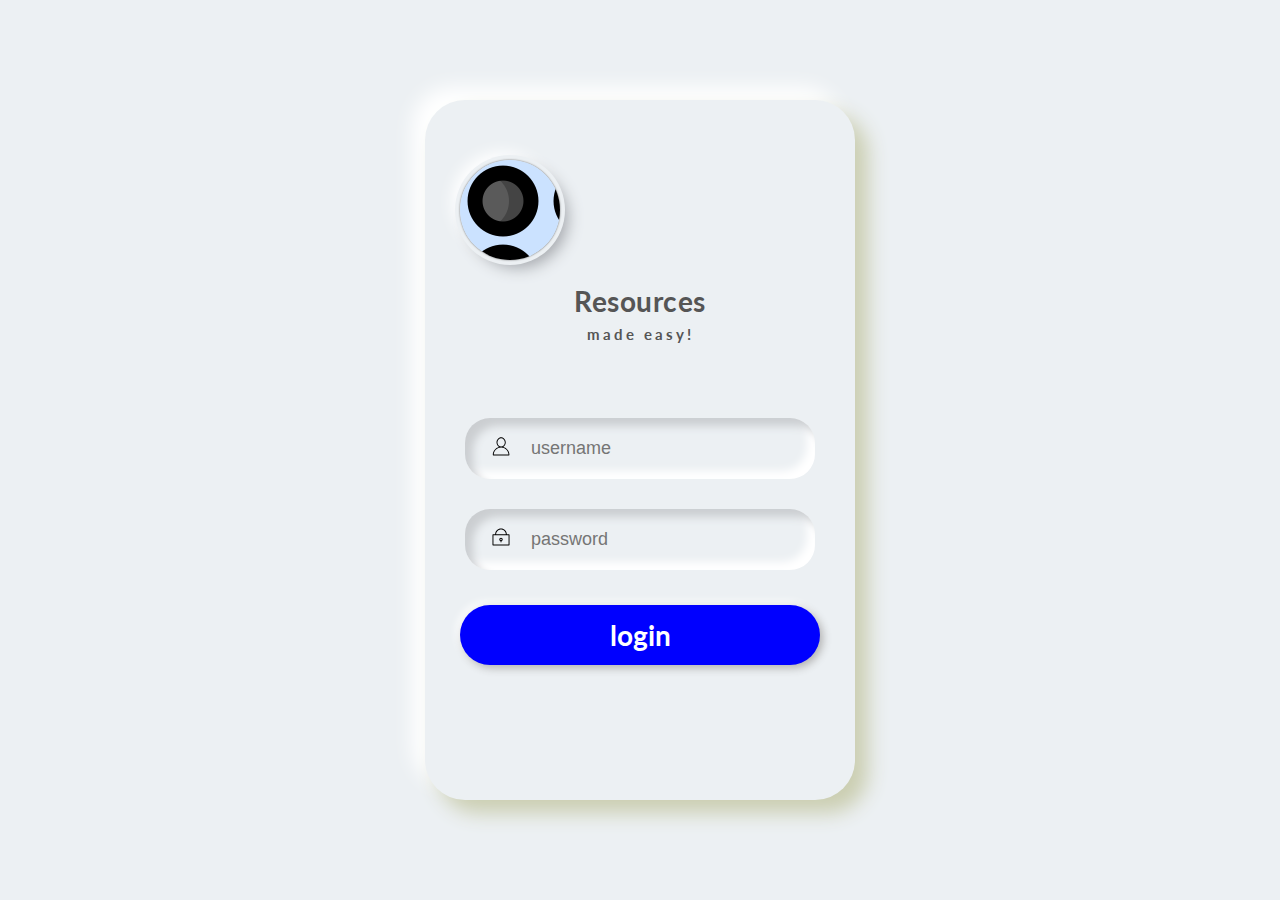
<file: login.html>
<!DOCTYPE html>
<html lang="en">
<head>
    <meta charset="UTF-8">
    <meta name="viewport" content="width=device-width, initial-scale=1.0">
    <style>
        @import url('https://fonts.googleapis.com/css2?family=Lato:ital@0;1&display=swap');
    </style>
    <title>Document</title>
    <link rel="stylesheet" href="login.css">
</head>
<body>
    <div class="login-div">
        <div class="logo"></div>
        <div class="title">Resources</div>
        <div class="sub-title">made easy!</div>
        <div class="fields">
            <div class="username"><svg class="svg-icon" viewBox="0 0 20 20">
                <path d="M12.075,10.812c1.358-0.853,2.242-2.507,2.242-4.037c0-2.181-1.795-4.618-4.198-4.618S5.921,4.594,5.921,6.775c0,1.53,0.884,3.185,2.242,4.037c-3.222,0.865-5.6,3.807-5.6,7.298c0,0.23,0.189,0.42,0.42,0.42h14.273c0.23,0,0.42-0.189,0.42-0.42C17.676,14.619,15.297,11.677,12.075,10.812 M6.761,6.775c0-2.162,1.773-3.778,3.358-3.778s3.359,1.616,3.359,3.778c0,2.162-1.774,3.778-3.359,3.778S6.761,8.937,6.761,6.775 M3.415,17.69c0.218-3.51,3.142-6.297,6.704-6.297c3.562,0,6.486,2.787,6.705,6.297H3.415z"></path>
            </svg>
                <input type="username" class="user-input" placeholder="username"/>
            </div>
            <div class="password"><svg class="svg-icon" viewBox="0 0 20 20">
                <path d="M17.308,7.564h-1.993c0-2.929-2.385-5.314-5.314-5.314S4.686,4.635,4.686,7.564H2.693c-0.244,0-0.443,0.2-0.443,0.443v9.3c0,0.243,0.199,0.442,0.443,0.442h14.615c0.243,0,0.442-0.199,0.442-0.442v-9.3C17.75,7.764,17.551,7.564,17.308,7.564 M10,3.136c2.442,0,4.43,1.986,4.43,4.428H5.571C5.571,5.122,7.558,3.136,10,3.136 M16.865,16.864H3.136V8.45h13.729V16.864z M10,10.664c-0.854,0-1.55,0.696-1.55,1.551c0,0.699,0.467,1.292,1.107,1.485v0.95c0,0.243,0.2,0.442,0.443,0.442s0.443-0.199,0.443-0.442V13.7c0.64-0.193,1.106-0.786,1.106-1.485C11.55,11.36,10.854,10.664,10,10.664 M10,12.878c-0.366,0-0.664-0.298-0.664-0.663c0-0.366,0.298-0.665,0.664-0.665c0.365,0,0.664,0.299,0.664,0.665C10.664,12.58,10.365,12.878,10,12.878"></path>
            </svg>
                <input type="password" class="pass-input" placeholder="password"/>
            </div> 
        </div>
        <button class="signin-button">login</button>
    </div>
</body>
</html>
</file>
<file: style.css>
*{
    margin: 0;
    padding: 0;
    font-family: sans-serif;
}
.navbar {
    width: 90%;
    margin: auto;
    display: flex;
    align-items: center;
    justify-content: flex-end;
    position: relative;
    z-index: 10;
}
.navbar .logo{
    width: 60px;
    margin: 30px 0;
    cursor: pointer;
    margin-right: auto;
}
a {
    position: relative;
    padding: 10px 30px;
    display: block;
    text-decoration: none;
    text-transform: uppercase;
    width: 150px;
    overflow: hidden;
    border-radius: 40px;
    margin: 10px;
  }
  
  a span {
    position: relative;
    color: #fff;
    font-size: 20px;
    font-family: Arial;
    letter-spacing: 5px;
    z-index: 1;
  }
  
  a .liquid {
    position: absolute;
    top: -80px;
    left: 0;
    width: 250px;
    height: 200px;
    background: #3358ff;
    box-shadow: inset 0 0 50px rgba(0, 0, 0, .5);
    transition: .5s;
  }
  
  a .liquid::after,
  a .liquid::before {
    content: '';
    width: 200%;
    height: 200%;
    position: absolute;
    top: 0;
    left: 50%;
    transform: translate(-50%, -75%);
    background: #000;
  }
  
  a .liquid::before {
    
    border-radius: 45%;
    background: rgba(20, 20, 20, 1);
    animation: animate 5s linear infinite;
  }
  
  a .liquid::after {
    
    border-radius: 40%;
    background: rgba(20, 20, 20, .5);
    animation: animate 10s linear infinite;
  }
  
  a:hover .liquid{
    top: -120px;
  }
  
  @keyframes animate {
    0% {
      transform: translate(-50%, -75%) rotate(0deg);
    }
    100% {
      transform: translate(-50%, -75%) rotate(360deg);
    }
  }
.svg{
    width: 100%;
    height: 100vh;
    background-size: inherit;
    background-repeat: no-repeat;
    background-position: center;
    position: relative;
    margin-left: auto;
    margin-top: 50px;
    padding-left: 100px;
}
#sky{
    animation: changecolor 10s infinite alternate-reverse;
}
@keyframes changecolor{
    10%{
        transform: rotate(10deg);
    }
 
   70%{
        transform: rotate(-5deg);
    }
}
</file>
<file: login.css>
*{
    box-sizing: border-box;
}
body{
    margin: 0;
    height: 100vh;
    width: 100vw;
    overflow: hidden;
    font-family: "Lato",sans-serif;
    font-weight: 700;
    display: flex;
    align-items: center;
    justify-content: center;
    color: #555;
    background-color: #ecf0f3;
}
.login-div{
    width: 430px;
    height: 700px;
    padding: 60px 35px 35px 35px;
    border-radius: 40px;
    background-color: #ecf0f3;
    box-shadow: 13px 13px 20px #cbceb1,-13px -13px 20px #fff;
}
.logo{
    background: url(./productivity.png);
    width: 100px;
    height: 100px;
    border-radius: 50%;
    box-shadow: 0px 0px 2px #5f5f5f,0px 0px 0px 5px #ecf0f3,8px 8px 15px #a7aaaf,-8px -8px 15px #fff;
}
.title{
    text-align: center;
    font-size: 28px;
    padding-top: 24px;
    letter-spacing: 0.5px;
}
.sub-title{
    text-align: center;
    font-size: 15px;
    padding-top: 7px;
    letter-spacing: 3px;
}
.fields{
    width: 100%;
    padding: 75px 5px 5px 5px;
}
.fields input{
    border: none;
    outline: none;
    background: none;
    font-size: 18px;
    color: #555;
    padding: 20px 10px 20px 5px;
}
.username,.password{
    margin-bottom: 30px;
    border-radius: 25px;
    box-shadow: inset 8px 8px 8px #cbced1, inset -8px -8px 8px #fff;
}
.fields svg{
    height: 22px;
    margin: 0 10px -3px 25px;
}
.signin-button{
    outline: none;
    border: none;
    cursor: pointer;
    width: 100%;
    height: 60px;
    border-radius: 30px;
    font-weight: 700;
    font-family: "Lato",sans-serif;
    font-size: 28px;
    color: #fff;
    text-align: center;
    background-color: blue;
    box-shadow: 3px 3px 8px #b1b1b1,-3px -3px 8px #fff;
}
.signin-button:hover{
    background-color: #50e5b5;
}
</file>
